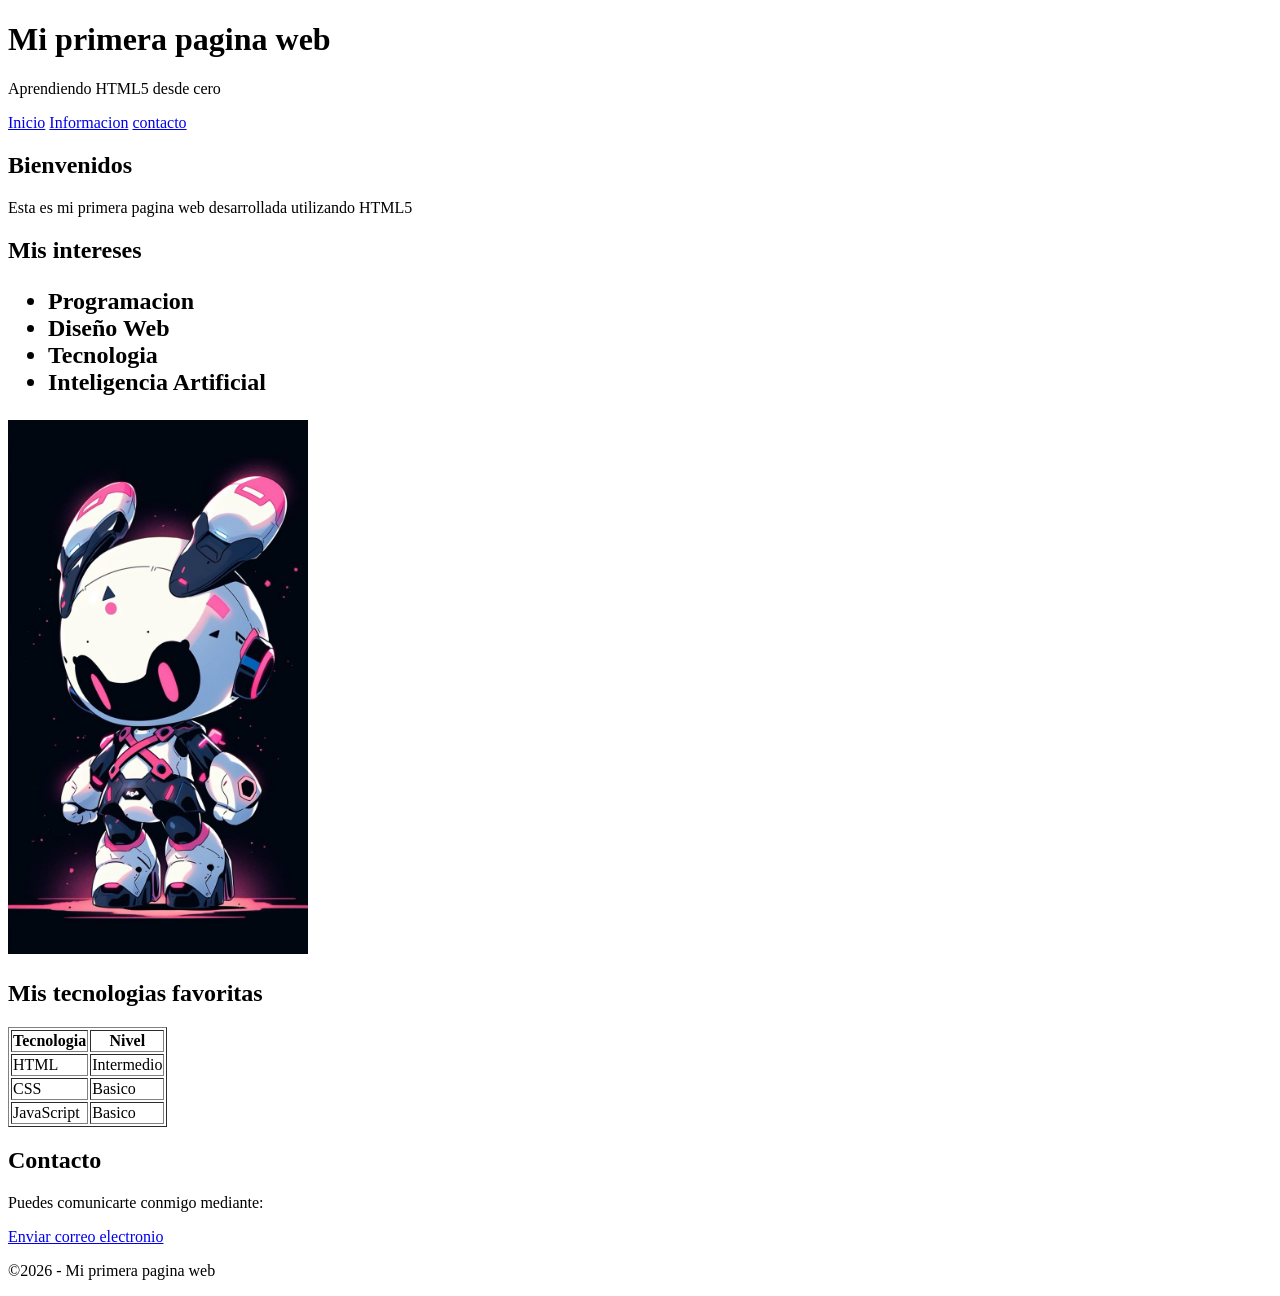
<file: index.html>
<!DOCTYPE html>
<html lang="en">
<head>
    <meta charset="UTF-8">
    <meta name="viewport" content="width=device-width, initial-scale=1.0">
    <title>Document</title>
</head>
<body>
    <header>
        <h1>Mi primera pagina web</h1>
        <p>Aprendiendo HTML5 desde cero</p>
    </header>
    <nav>
        <a href="#inicio">Inicio</a>
        <a href="#informacion">Informacion</a>
        <a href="#contacto">contacto</a>
    </nav>
    <main>
<section id="incio">
    <h2>Bienvenidos</h2>
    <p>
        Esta es mi primera pagina web desarrollada utilizando HTML5
    </p>
</section>
<section id="Informacion">
<h2> Mis intereses
<ul>
    <li>Programacion</li>
    <li>Diseño Web</li>
    <li>Tecnologia</li>
    <li>Inteligencia Artificial</li>
</ul>
<img src="Imagenes/tecnologia.jpg"
alt="Imagen relacionada con la tecnologia"
width="300">
</h2>
</section>
<h2> Mis tecnologias favoritas</h2>
<table border="1">
    <tr>
        <th>Tecnologia</th>
        <th>Nivel</th>
    </tr>
    <tr>
        <td>HTML</td>
        <td>Intermedio</td>
    </tr>
    <tr>
        <td>CSS</td>
        <td>Basico</td>
    </tr>
    <tr>
        <td>JavaScript</td>
        <td>Basico</td>
    </tr>
</table>
<section id=Contacto>
    <h2>Contacto</h2>
    <p>
        Puedes comunicarte conmigo mediante:
    </p>
<p>
    <a href="mailto:correo@ejemplo.com">
        Enviar correo electronio
    </a>
</p>
</section>
    </main>
<footer>
    <p> ©2026 - Mi primera pagina web</p>
</footer>
</body>
</html>
</file>
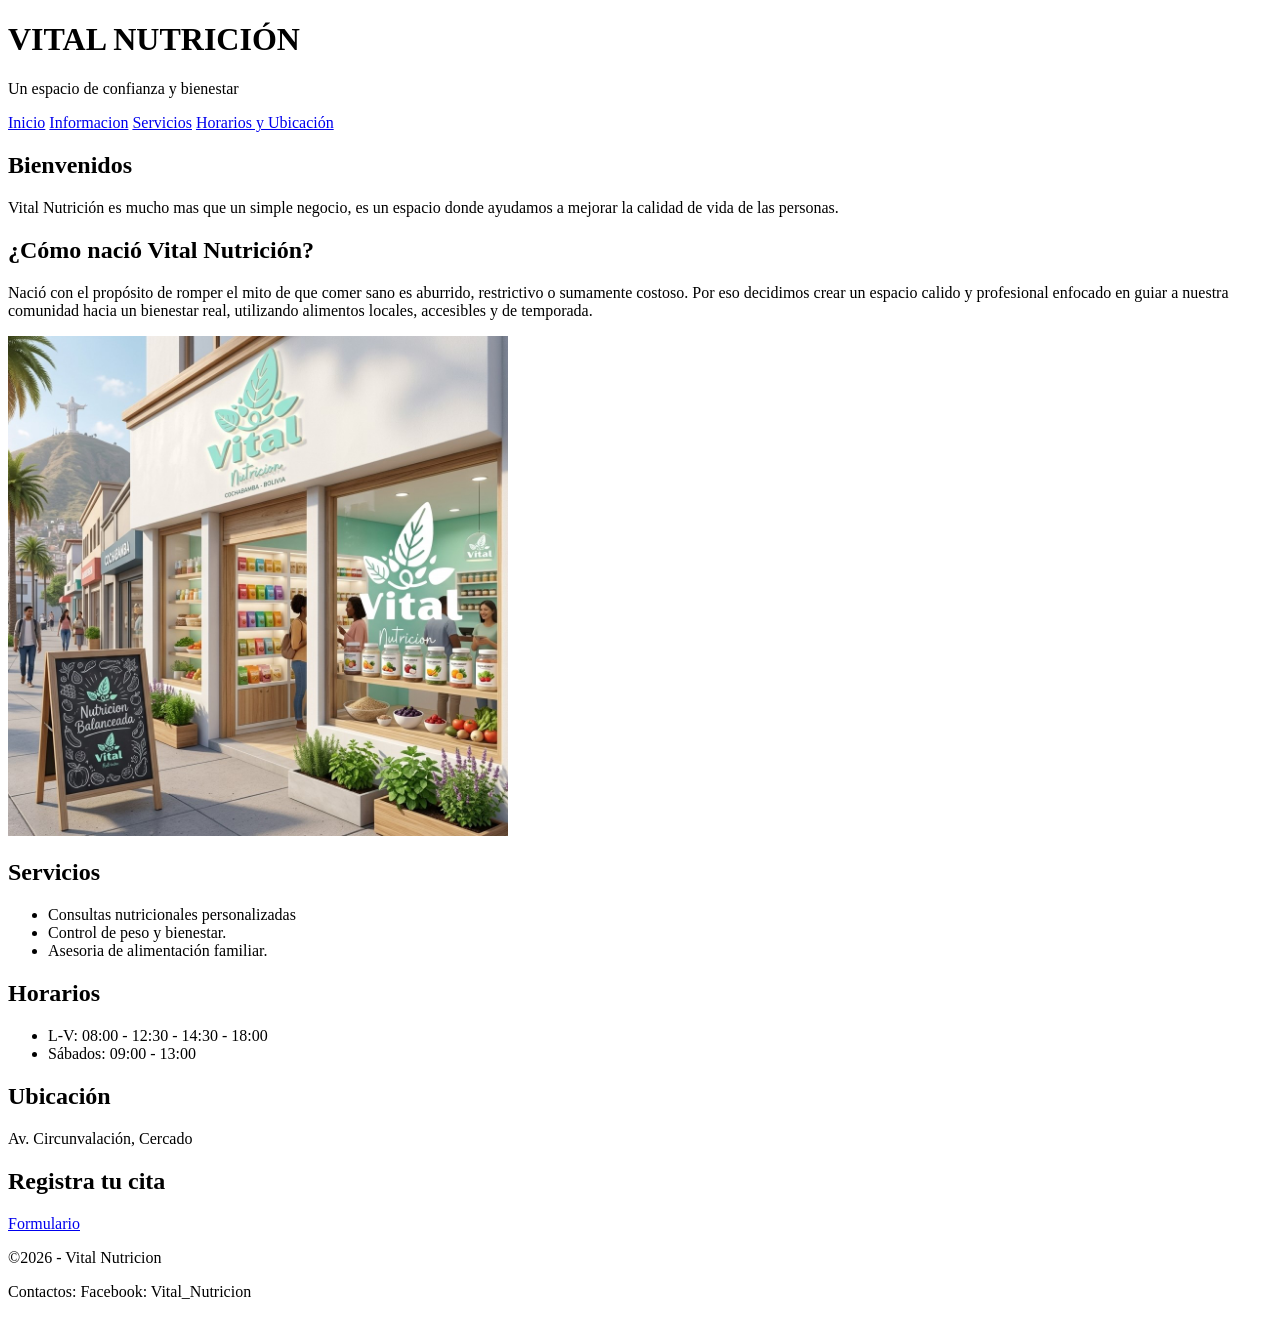
<file: index (2).html>
<!DOCTYPE html>
<html lang="en">
<head>
    <meta charset="UTF-8">
    <meta name="viewport" content="width=device-width, initial-scale=1.0">
    <title>VITAL NUTRICION</title>
</head>
<body>
    <header>
        <h1>VITAL NUTRICIÓN<Noscript></Noscript></h1>
        <p>Un espacio de confianza y bienestar 
        </p>
    </header>
    <nav>
        <a href="#inicio">Inicio</a>
        <a href="#informacion">Informacion</a>
        <a href="#Servicios">Servicios</a>
        <a href="#Horarios y Ubicación">Horarios y Ubicación</a>
    </nav>

    <main>
<section id="incio">
    <h2>Bienvenidos</h2>
    <p>
       Vital Nutrición es mucho mas que un simple negocio, es un espacio
    donde ayudamos a mejorar la calidad de vida de las personas.
    </p>
</section>
<section id="Informacion">
<h2> ¿Cómo nació Vital Nutrición? </h2>
    <p>Nació con el propósito de romper el mito de que 
        comer sano es aburrido, restrictivo o sumamente costoso.
        Por eso decidimos crear un espacio calido y profesional
        enfocado en guiar a nuestra comunidad hacia un bienestar
        real, utilizando alimentos locales, accesibles y de temporada.
    </p>

<img src="Imagenes/VITAL.jpg"
alt="Imagen relacionada con la tecnologia"
width="500">
<section id="Servicios">
    <h2>Servicios</h2>
    <ul>
    <li>Consultas nutricionales personalizadas</li>
    <li>Control de peso y bienestar.</li>
    <li>Asesoria de alimentación familiar.</li>
</ul>
</section>
<section id= "Horarios y Ubicación" >
    <h2> Horarios</h2>
    <ul>
    <li>L-V: 08:00 - 12:30 - 14:30 - 18:00</li>
    <li>Sábados: 09:00 - 13:00</li>
    
</ul>
<h2> Ubicación</h2>
<p>Av. Circunvalación, Cercado</p>
    </section>
    <section>
        <h2>Registra tu cita</h2>
        <a href="#Formulario">Formulario</a>

    </section>

    </main>
<footer>
    <p> ©2026 - Vital Nutricion</p>
    <p> Contactos: Facebook: Vital_Nutricion</p>
</footer>
</body>
</html>
</file>
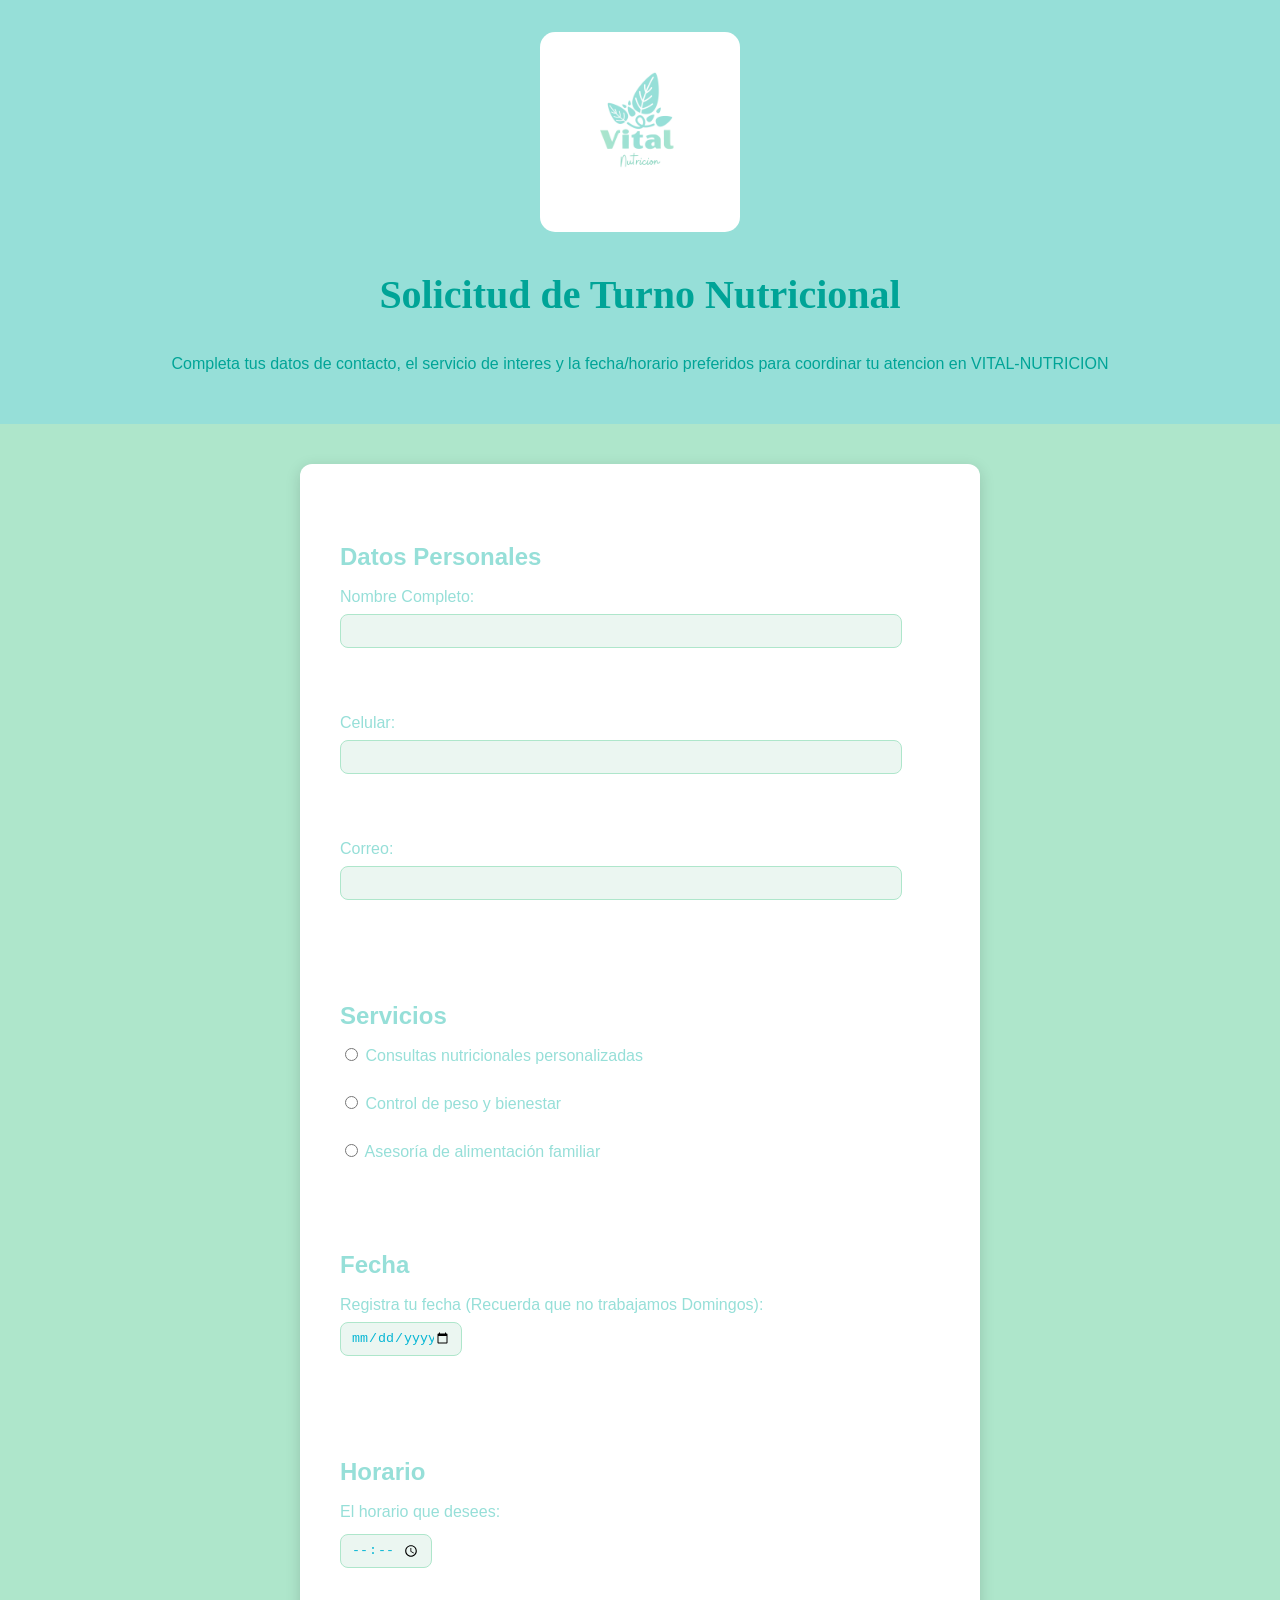
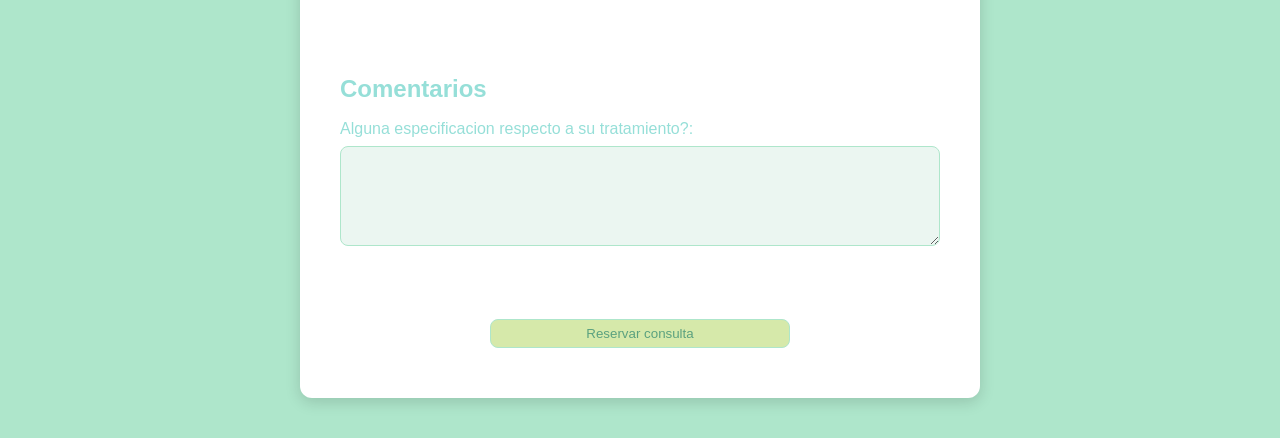
<file: index (3).html>
<!DOCTYPE html>
<html lang="en">
<head>
    <meta charset="UTF-8">
    <meta name="viewport" content="width=device-width, initial-scale=1.0">
    <title>VITAL-NUTRICION</title>
    <link rel="stylesheet" href="style.css">
</head>

<body>
    <header>
    <img src="Imagenes/logo_vital.png" alt="logo de la marca Vital"width="200">
    <h1> Solicitud de Turno Nutricional</h1>
    <p>Completa tus datos de contacto, el servicio de interes y la fecha/horario
        preferidos para coordinar tu atencion en VITAL-NUTRICION
    </p>
    </header>
    
    <form>
       <h2>Datos Personales</h2> 
    
        <label for="nombre">Nombre Completo:</label>
        <input type="text" id="nombre" name="nombre" required>

        <br><br>
        
        <label for="Celular">Celular:</label>
        <input type="text" id="Celular" name="Celular" required>

        <br><br>

        <label for="correo">Correo:</label>
        <input type="email" id="correo" name="correo" required>

        <br><br>

        <h2>Servicios</h2>
        <div class="opcion-servicio">
        <input type="radio" id="nutricion" name="servicios" value="nutricion" required>
        <label for="nutricion">Consultas nutricionales personalizadas</label>
        </div>
        <br>
        <div class="opcion-servicio">
        <input type="radio" id="peso" name="servicios" value="peso" required>
        <label for="peso">Control de peso y bienestar</label>
        </div>
        <br>
        <div class="opcion-servicio">
        <input type="radio" id="familia" name="servicios" value="familia" required>
        <label for="familia">Asesoría de alimentación familiar</label>
        </div>

        <br><br>

        <h2>Fecha</h2>
        <label for="Fecha">Registra tu fecha (Recuerda que no trabajamos Domingos):</label>
        <input type="date" id="Fecha" name="Fecha" required>

        <br><br>

        <h2>Horario</h2>
        <label for="Horario">El horario que desees:</label>
        <input type="time" id="time" name="time" required>
 
        <br><br>
        <h2>Comentarios</h2>
        <label for="Comentario">Alguna especificacion respecto a su tratamiento?:</label>
        <textarea id="comentario" name="comentario" rows="2"></textarea>
        <br><br>
        <button type="submit">Reservar consulta</button>
    </form>
    <script src="script.js"></script>
</body>
</html>
</file>
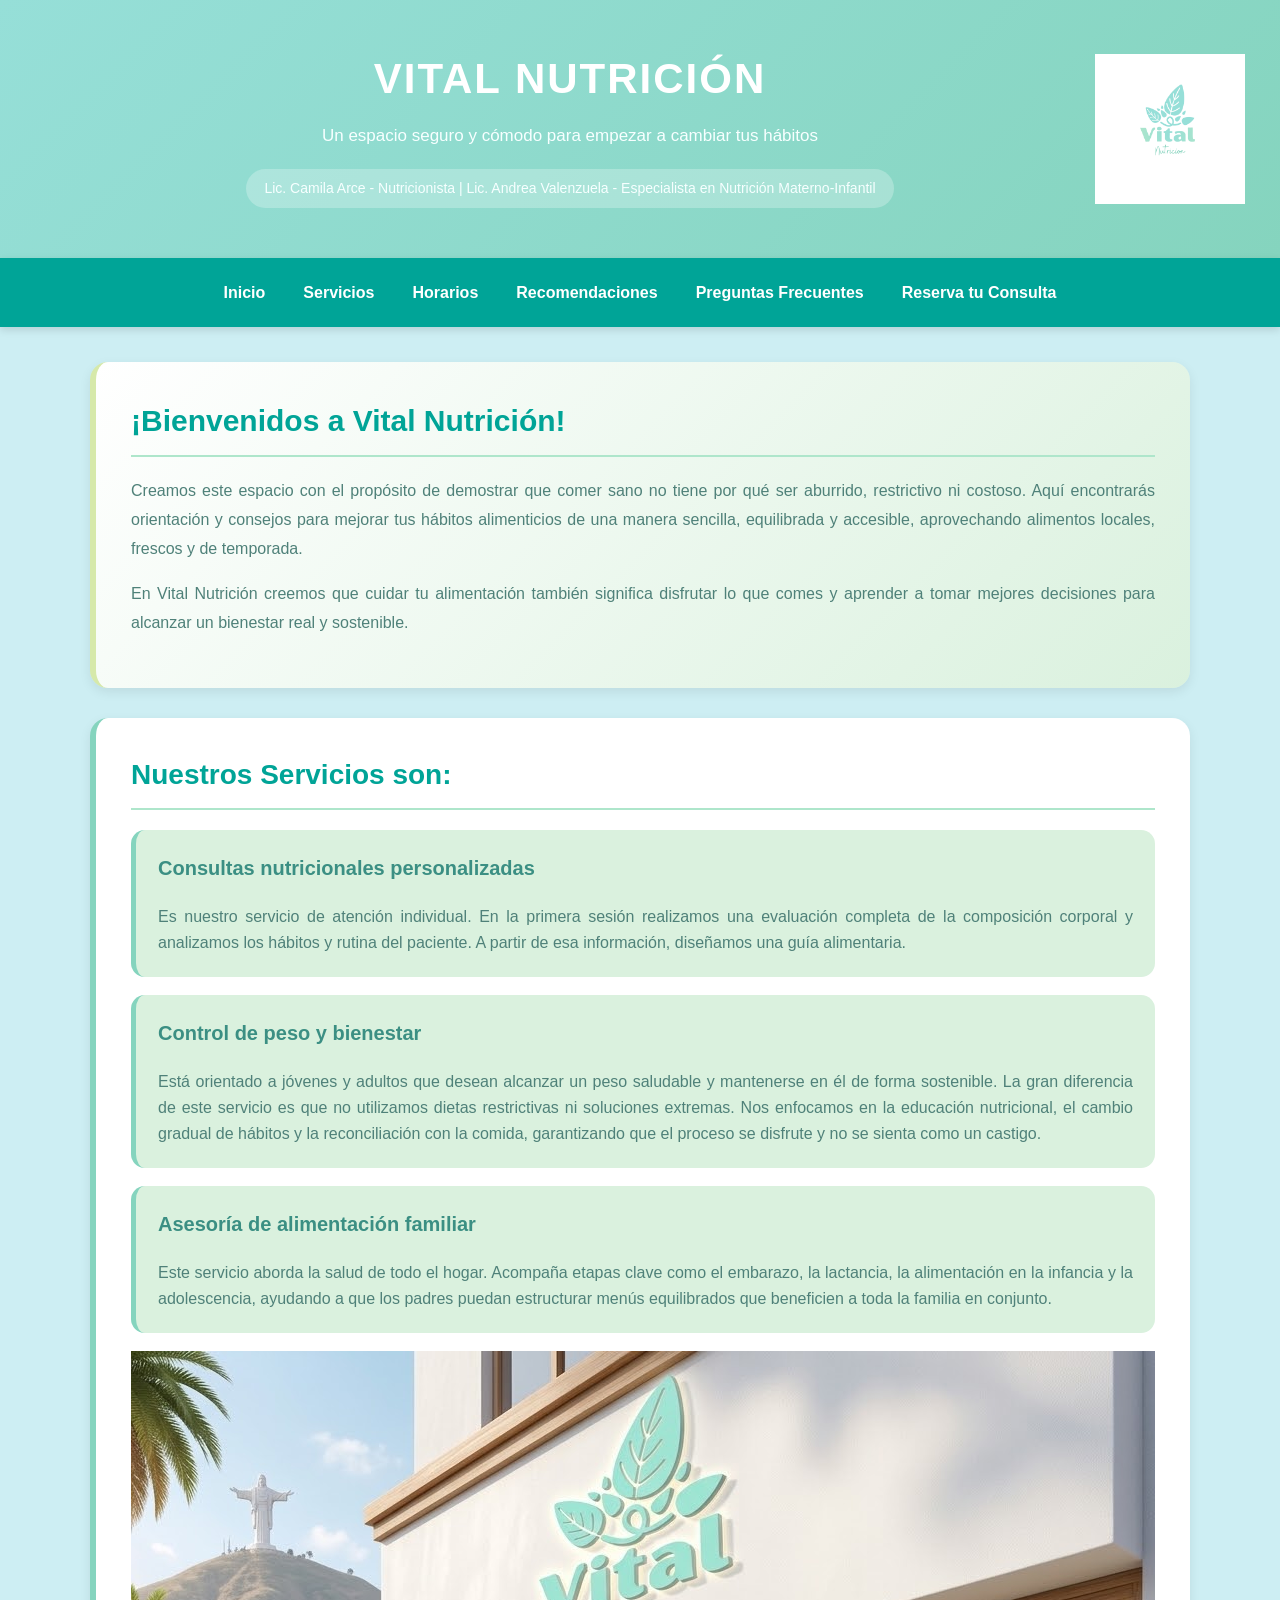
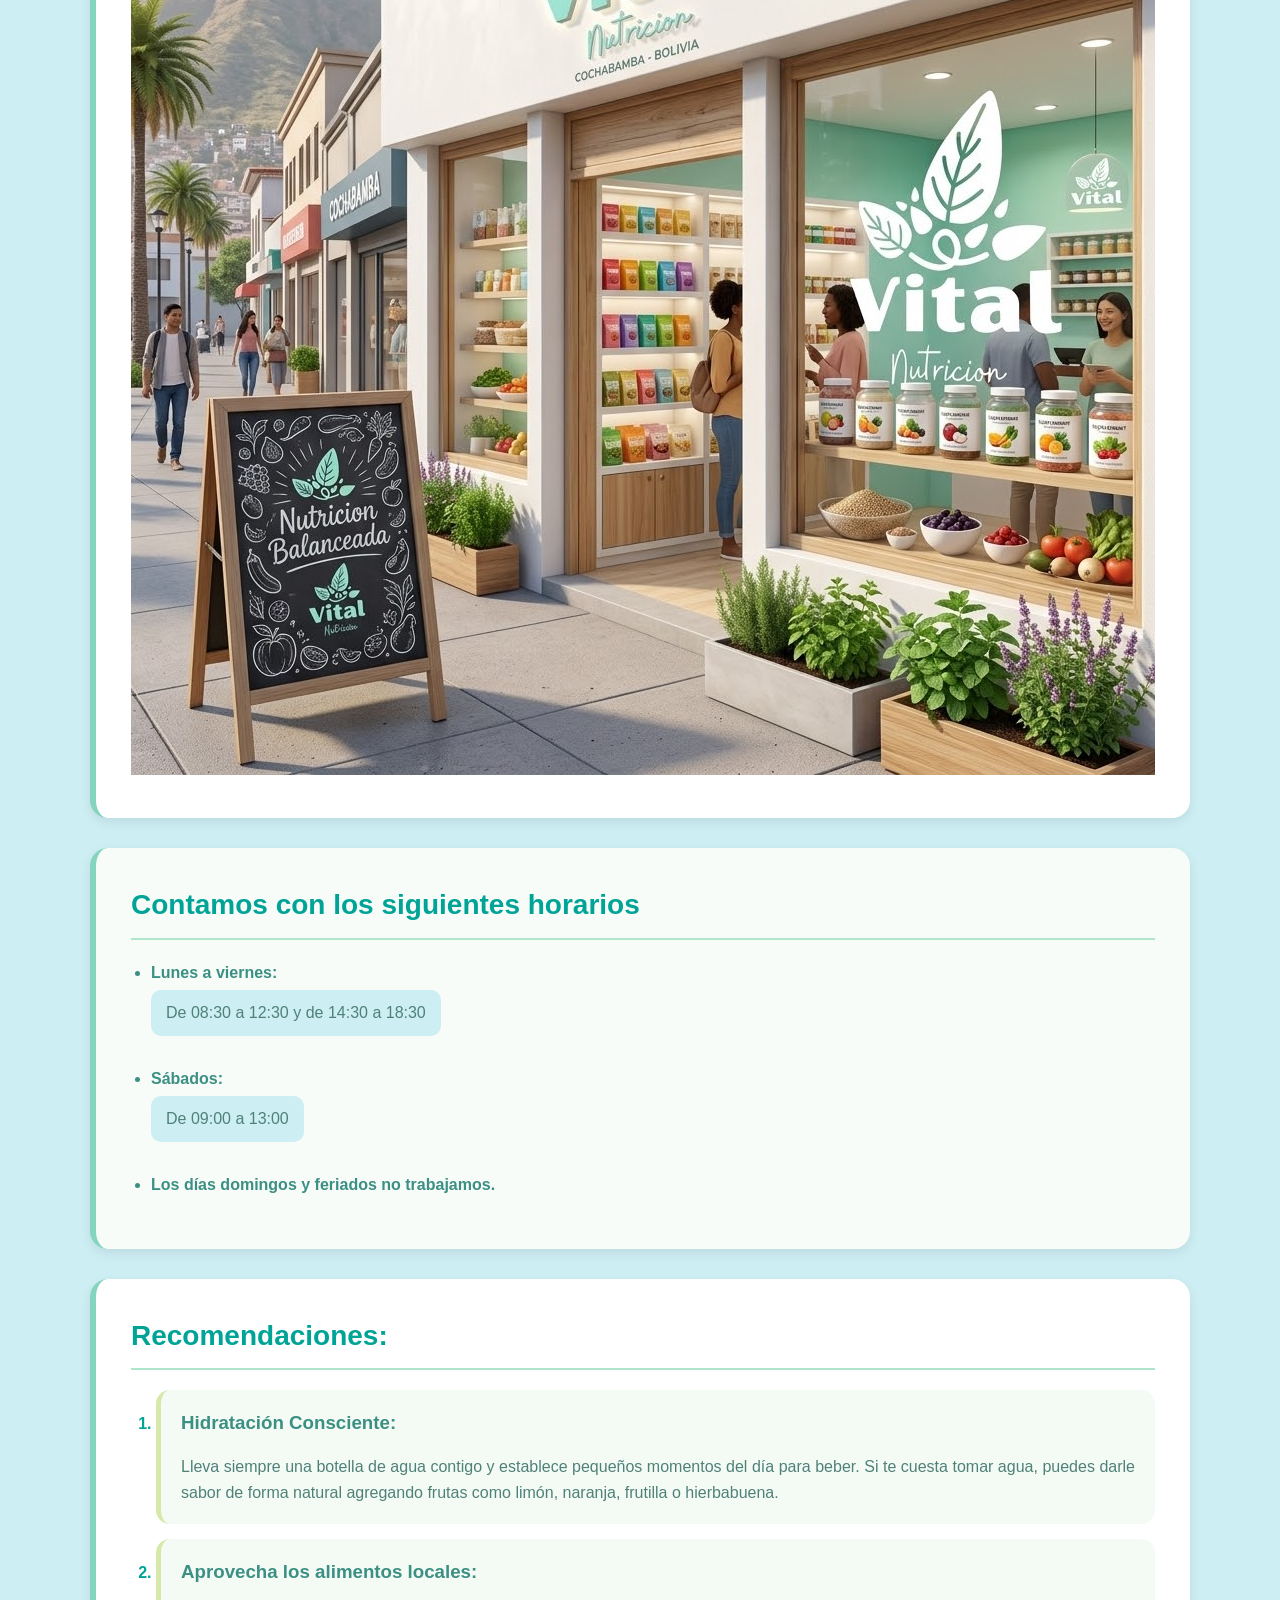
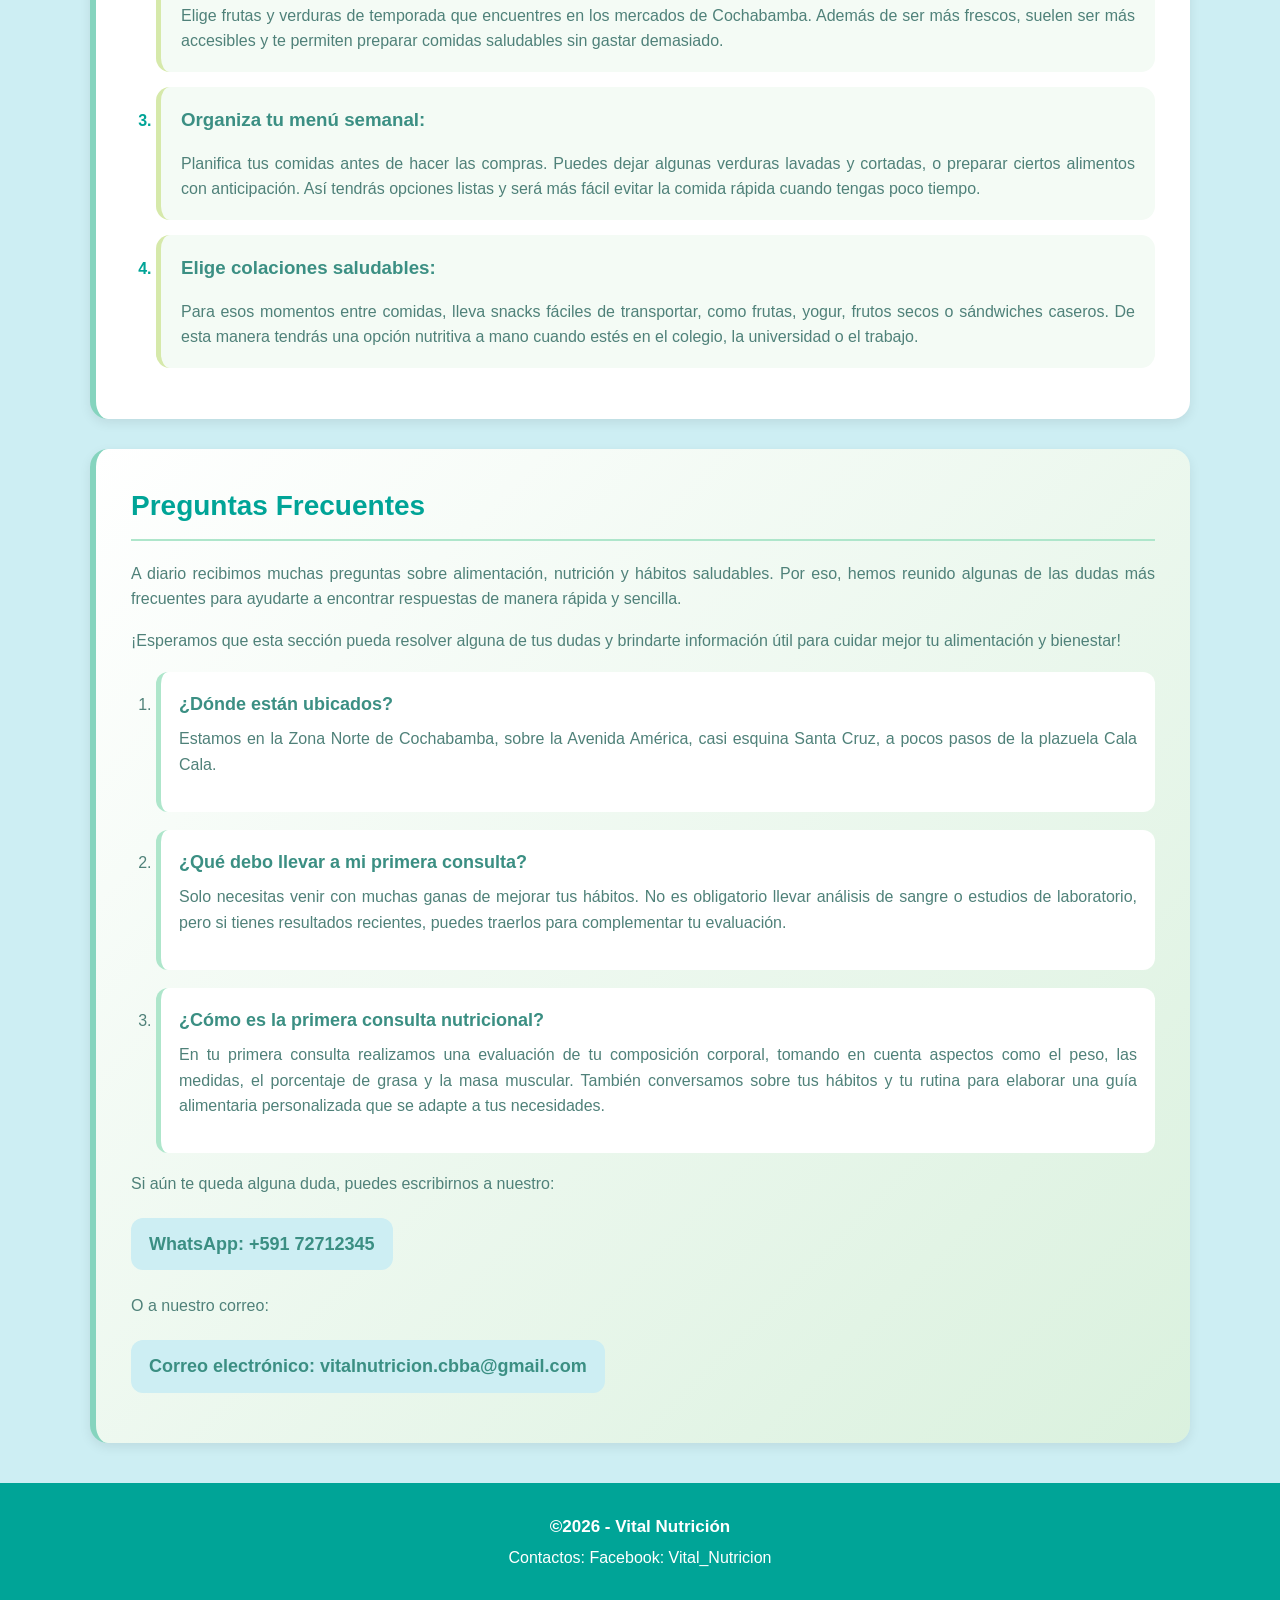
<file: pagindex.html>
<!DOCTYPE html>
<html lang="es">
<head>
    <meta charset="UTF-8">
    <meta name="viewport" content="width=device-width, initial-scale=1.0">
    <title>VITAL NUTRICIÓN</title>
     <link rel="icon" type="image/png" href="Imagenes/logo_vitaal.png">
    <link rel="stylesheet" href="styles.css">
</head>

<body>

    <header>
        <h1>VITAL NUTRICIÓN</h1>
        <p>Un espacio seguro y cómodo para empezar a cambiar tus hábitos</p>
        <p>Lic. Camila Arce - Nutricionista | Lic. Andrea Valenzuela - Especialista en Nutrición Materno-Infantil</p>
        <img src="Imagenes/logo_vital.png" alt="logo_vital" width="150">
    </header>

    <nav>
        <a href="#Inicio">Inicio</a>
        <a href="#Servicios">Servicios</a>
        <a href="#Horarios">Horarios</a>
        <a href="#Recomendaciones">Recomendaciones</a>
        <a href="#Preguntas-Frecuentes">Preguntas Frecuentes</a>
        <a href="index (3).html">Reserva tu Consulta</a>
    </nav>

    <main>

        <section id="Inicio">
            <h2>¡Bienvenidos a Vital Nutrición!</h2>

            <p>
                Creamos este espacio con el propósito de demostrar que comer sano
                no tiene por qué ser aburrido, restrictivo ni costoso.
                Aquí encontrarás orientación y consejos para mejorar tus hábitos
                alimenticios de una manera sencilla, equilibrada y accesible,
                aprovechando alimentos locales, frescos y de temporada.
            </p>

            <p>
                En Vital Nutrición creemos que cuidar tu alimentación también
                significa disfrutar lo que comes y aprender a tomar mejores
                decisiones para alcanzar un bienestar real y sostenible.
            </p>
        </section>

        <section id="Servicios">
            <h2>Nuestros Servicios son:</h2>

            <ul>
                <li>
                    <h3>Consultas nutricionales personalizadas</h3>
                    <p>
                        Es nuestro servicio de atención individual. En la primera sesión
                        realizamos una evaluación completa de la composición corporal y
                        analizamos los hábitos y rutina del paciente. A partir de esa
                        información, diseñamos una guía alimentaria.
                    </p>
                </li>

                <li>
                    <h3>Control de peso y bienestar</h3>
                    <p>
                        Está orientado a jóvenes y adultos que desean alcanzar un peso
                        saludable y mantenerse en él de forma sostenible. La gran
                        diferencia de este servicio es que no utilizamos dietas
                        restrictivas ni soluciones extremas. Nos enfocamos en la
                        educación nutricional, el cambio gradual de hábitos y la
                        reconciliación con la comida, garantizando que el proceso
                        se disfrute y no se sienta como un castigo.
                    </p>
                </li>

                <li>
                    <h3>Asesoría de alimentación familiar</h3>
                    <p>
                        Este servicio aborda la salud de todo el hogar. Acompaña etapas
                        clave como el embarazo, la lactancia, la alimentación en la
                        infancia y la adolescencia, ayudando a que los padres puedan
                        estructurar menús equilibrados que beneficien a toda la familia
                        en conjunto.
                    </p>
                </li>
            </ul>

            <div class="imagen-ancho-completo">
                <img src="Imagenes/Vitallugar.jpg" alt="Instalaciones de Vital Nutrición">
            </div>
        </section>

        </section>

        <section id="Horarios">
            <h2>Contamos con los siguientes horarios</h2>

            <ul>
                <li>Lunes a viernes:</li>
                <p>De 08:30 a 12:30 y de 14:30 a 18:30</p>

                <li>Sábados:</li>
                <p>De 09:00 a 13:00</p>

                <li>Los días domingos y feriados no trabajamos.</li>
            </ul>
        </section>

        <section id="Recomendaciones">
            <h2>Recomendaciones:</h2>

            <ol>
                <li>
                    <h3>Hidratación Consciente:</h3>
                    <p>
                        Lleva siempre una botella de agua contigo y establece pequeños
                        momentos del día para beber. Si te cuesta tomar agua, puedes
                        darle sabor de forma natural agregando frutas como limón,
                        naranja, frutilla o hierbabuena.
                    </p>
                </li>

                <li>
                    <h3>Aprovecha los alimentos locales:</h3>
                    <p>
                        Elige frutas y verduras de temporada que encuentres en los
                        mercados de Cochabamba. Además de ser más frescos, suelen
                        ser más accesibles y te permiten preparar comidas saludables
                        sin gastar demasiado.
                    </p>
                </li>

                <li>
                    <h3>Organiza tu menú semanal:</h3>
                    <p>
                        Planifica tus comidas antes de hacer las compras. Puedes dejar
                        algunas verduras lavadas y cortadas, o preparar ciertos
                        alimentos con anticipación. Así tendrás opciones listas y será
                        más fácil evitar la comida rápida cuando tengas poco tiempo.
                    </p>
                </li>

                <li>
                    <h3>Elige colaciones saludables:</h3>
                    <p>
                        Para esos momentos entre comidas, lleva snacks fáciles de
                        transportar, como frutas, yogur, frutos secos o sándwiches
                        caseros. De esta manera tendrás una opción nutritiva a mano
                        cuando estés en el colegio, la universidad o el trabajo.
                    </p>
                </li>
            </ol>
        </section>

        <section id="Preguntas-Frecuentes">
            <h2>Preguntas Frecuentes</h2>

            <p>
                A diario recibimos muchas preguntas sobre alimentación, nutrición
                y hábitos saludables. Por eso, hemos reunido algunas de las dudas
                más frecuentes para ayudarte a encontrar respuestas de manera
                rápida y sencilla.
            </p>

            <p>
                ¡Esperamos que esta sección pueda resolver alguna de tus dudas
                y brindarte información útil para cuidar mejor tu alimentación
                y bienestar!
            </p>

            <ol>
                <li>
                    <h4>¿Dónde están ubicados?</h4>
                    <p>
                        Estamos en la Zona Norte de Cochabamba, sobre la Avenida
                        América, casi esquina Santa Cruz, a pocos pasos de la
                        plazuela Cala Cala.
                    </p>
                </li>

                <li>
                    <h4>¿Qué debo llevar a mi primera consulta?</h4>
                    <p>
                        Solo necesitas venir con muchas ganas de mejorar tus hábitos.
                        No es obligatorio llevar análisis de sangre o estudios de
                        laboratorio, pero si tienes resultados recientes, puedes
                        traerlos para complementar tu evaluación.
                    </p>
                </li>

                <li>
                    <h4>¿Cómo es la primera consulta nutricional?</h4>
                    <p>
                        En tu primera consulta realizamos una evaluación de tu
                        composición corporal, tomando en cuenta aspectos como el
                        peso, las medidas, el porcentaje de grasa y la masa muscular.
                        También conversamos sobre tus hábitos y tu rutina para
                        elaborar una guía alimentaria personalizada que se adapte
                        a tus necesidades.
                    </p>
                </li>
            </ol>

            <p>Si aún te queda alguna duda, puedes escribirnos a nuestro:</p>

            <h4>WhatsApp: +591 72712345</h4>

            <p>O a nuestro correo:</p>

            <h4>Correo electrónico: vitalnutricion.cbba@gmail.com</h4>
        </section>

    </main>

    <footer>
        <p>©2026 - Vital Nutrición</p>
        <p>Contactos: Facebook: Vital_Nutricion</p>
    </footer>

</body>
</html>
</file>
<file: style.css>
body {
    font-family: sans-serif;
    margin: 0;
    padding: 40px, 0;
    background-color: #aee6cb;
    color: #96dfd8;
    line-height: 1.5;
    text-align: left;
   
}

/* --- ENCABEZADO Y NAVEGACIÓN --- */
header {
    background-color: #96dfd8;
    color: #00a497;
    text-align: center;
    padding: 2rem 1rem;
}

header h1 {
    font-family: serif;
    text-align: center;
    margin: 1rem 0;
    font-size: 2.5rem;
    line-height: 80.5px;
}

form{
    width: 60%;
    max-width: 600px;
    margin: 40px auto;
    background-color: #fff;
    padding: 40px;
    border-radius: 12px;
    box-shadow: 0 4px 15px rgba(0, 0, 0, 0.15);
}

header img{
    border-radius: 15px;
}

form h2 {
    margin-top: 35px;  /* Aumenta el espacio libre antes de que empiece el título */
    margin-bottom: 10px; /* Separa el título del texto o input que le sigue */
}


form input[type="text"],form input[type="email"] {
    background-color: #ebf6f1;      /* Fondo suave para las casillas */
    color: #07b6d4;
    border: 1px solid #aee6cb;      /* Color del borde */
    border-radius: 8px;             /* Esquinas redondeadas */
    padding: 6px 10px;   /* Espacio interno dentro de la casilla */
    width: 90%;  
    height: 20px;
    display: block;
    margin: 5px 0 15px 0;
}  
 
form input[type="time"]{
    background-color: #ebf6f1;      /* Fondo suave para las casillas */
    color:#07b6d4;
    border: 1px solid #aee6cb;      /* Color del borde */
    border-radius: 8px;             /* Esquinas redondeadas */
    padding: 6px 10px;   /* Espacio interno dentro de la casilla */
    width: 70px;  
    height: 20px;
    display: block;
    margin: 10px 0 20px 0;
}  
form input[type="date"] {
    background-color: #ebf6f1;      /* Fondo suave para las casillas */
    color:#07b6d4;
    border: 1px solid #aee6cb;      /* Color del borde */
    border-radius: 8px;             /* Esquinas redondeadas */
    padding: 6px 10px;   /* Espacio interno dentro de la casilla */
    width: 100px;  
    height: 20px;
    display: block;
    margin: 5px 0 15px 0;
}

form textarea{
    background-color: #ebf6f1;      /* Fondo suave para las casillas */
    color: #00a497;
    border: 1px solid #aee6cb;      /* Color del borde */
    border-radius: 8px;             /* Esquinas redondeadas */
    padding: 6px 10px;   /* Espacio interno dentro de la casilla */
    width: 100%; 
    max-width: 100%;
    box-sizing: border-box;
    height: 100px;
    display: block;
    margin: 5px 0 15px 0;
} 
button{
    background-color:#d6e9aa;      /* Fondo suave para las casillas */
    color: #5ba17f;
    border: 1px solid #aee6cb;      /* Color del borde */
    border-radius: 8px;             /* Esquinas redondeadas */
    padding: 6px 10px;
    width: 50%;  
    max-width: 100%;
    height: 50%;
    display: block;
    margin: 10px auto;

}
button:hover{
   background-color: rgb(108, 224, 224);
   color:#1ca47d;
   border:2px solid #00a497; 
}
</file>
<file: styles.css>
body {
    margin: 0;
    padding: 0;
    font-family: Arial, Helvetica, sans-serif;
    background-color: #CDEEF3;
    color: #4F8179;
    line-height: 1.6;
}


/*ENCABEZADO */

header {
    background: linear-gradient(135deg, #96DFD8, #85D4BE);
    color: white;
    text-align: center;
    padding: 45px 180px 40px 40px;
    position: relative;
    box-shadow: 0 3px 10px rgba(0, 0, 0, 0.12);
}

header h1 {
    margin: 0;
    font-size: 42px;
    letter-spacing: 2px;
    color: white;
}

header p {
    margin: 10px auto;
    max-width: 850px;
    font-size: 17px;
    color: #F7FFFF;
}

header p:nth-of-type(2) {
    font-size: 14px;
    background-color: rgba(255, 255, 255, 0.25);
    display: inline-block;
    padding: 8px 18px;
    border-radius: 20px;
}

header img {
    width: 150px;
    height: auto;
    position: absolute;
    right: 35px;
    top: 50%;
    transform: translateY(-50%);
}


/*MENÚ DE NAVEGACIÓN */

nav {
    background-color: #00A497;
    display: flex;
    justify-content: center;
    align-items: center;
    flex-wrap: wrap;
    padding: 12px 20px;
    gap: 8px;
    box-shadow: 0 3px 8px rgba(0, 0, 0, 0.12);
    position: sticky;
    top: 0;
    z-index: 1000;
}

nav a {
    color: white;
    text-decoration: none;
    font-weight: bold;
    padding: 10px 15px;
    border-radius: 20px;
    transition: 0.3s;
}

nav a:hover {
    background-color: #D6E9AA;
    color: #00A497;
    transform: translateY(-2px);
}


/* CONTENIDO PRINCIPAL */

main {
    width: 90%;
    max-width: 1100px;
    margin: 35px auto;
}


/*SECCIONES */

section {
    background-color: white;
    margin-bottom: 30px;
    padding: 35px;
    border-radius: 18px;
    box-shadow: 0 4px 12px rgba(0, 0, 0, 0.08);
    border-left: 6px solid #85D4BE;
}

section h2 {
    color: #00A497;
    font-size: 28px;
    margin-top: 0;
    margin-bottom: 20px;
    border-bottom: 2px solid #AEE6CB;
    padding-bottom: 10px;
}

section p {
    font-size: 16px;
    color: #4F8179;
    text-align: justify;
}


/* SECCIÓN INICIO */

#Inicio {
    background: linear-gradient(
        135deg,
        #FFFFFF,
        #DAF1DE
    );
    border-left-color: #D6E9AA;
}

#Inicio h2 {
    font-size: 30px;
}

#Inicio p {
    line-height: 1.8;
}


/* SERVICIOS */

#Servicios ul {
    list-style: none;
    padding: 0;
    margin: 0;
}

#Servicios li {
    background-color: #DAF1DE;
    margin: 18px 0;
    padding: 22px;
    border-radius: 14px;
    border-left: 5px solid #85D4BE;
    transition: 0.3s;
}

#Servicios li:hover {
    transform: translateY(-3px);
    box-shadow: 0 5px 12px rgba(0, 0, 0, 0.10);
    background-color: #AEE6CB;
}

#Servicios h3 {
    color: #3B8F83;
    margin-top: 0;
    font-size: 20px;
}

#Servicios p {
    margin-bottom: 0;
}


/* HORARIOS */

#Horarios {
    background-color: #F7FCF8;
}

#Horarios ul {
    padding-left: 20px;
}

#Horarios li {
    color: #3B8F83;
    font-weight: bold;
    margin-top: 15px;
}

#Horarios p {
    background-color: #CDEEF3;
    color: #4F8179;
    padding: 10px 15px;
    border-radius: 10px;
    margin: 5px 0 15px 0;
    display: inline-block;
}


/* RECOMENDACIONES */

#Recomendaciones ol {
    padding-left: 25px;
}

#Recomendaciones li {
    background-color: #F4FBF5;
    margin: 15px 0;
    padding: 18px 20px;
    border-radius: 14px;
    border-left: 5px solid #D6E9AA;
}

#Recomendaciones li::marker {
    color: #00A497;
    font-weight: bold;
}

#Recomendaciones h3 {
    color: #3B8F83;
    margin-top: 0;
    margin-bottom: 8px;
}

#Recomendaciones p {
    margin-bottom: 0;
}


/* PREGUNTAS FRECUENTES */

#Preguntas-Frecuentes {
    background: linear-gradient(
        135deg,
        #FFFFFF,
        #DAF1DE
    );
}

#Preguntas-Frecuentes ol {
    padding-left: 25px;
}

#Preguntas-Frecuentes li {
    margin: 18px 0;
    padding: 18px;
    background-color: white;
    border-radius: 12px;
    border-left: 5px solid #AEE6CB;
}

#Preguntas-Frecuentes h4 {
    color: #3B8F83;
    font-size: 18px;
    margin: 0 0 8px 0;
}

#Preguntas-Frecuentes p {
    margin-top: 8px;
}


/* DATOS DE CONTACTO */

#Preguntas-Frecuentes > h4 {
    background-color: #CDEEF3;
    padding: 12px 18px;
    border-radius: 12px;
    display: inline-block;
    color: #3B8F83;
    margin: 5px 0 15px 0;
}


/* PIE DE PÁGINA */

footer {
    background-color: #00A497;
    color: white;
    text-align: center;
    padding: 25px 15px;
    margin-top: 40px;
}

footer p {
    margin: 5px 0;
    color: white;
}

footer p:first-child {
    font-weight: bold;
    font-size: 17px;
}


/* DISEÑO RESPONSIVO */

@media (max-width: 768px) {

    header {
        padding: 35px 25px;
    }

    header h1 {
        font-size: 32px;
    }

    header p {
        font-size: 15px;
    }

    header img {
        position: static;
        transform: none;
        margin-top: 15px;
    }

    nav {
        position: static;
        gap: 5px;
    }

    nav a {
        font-size: 14px;
        padding: 8px 10px;
    }

    main {
        width: 94%;
        margin: 20px auto;
    }

    section {
        padding: 25px 20px;
    }

    section h2 {
        font-size: 24px;
    }

    section p {
        text-align: left;
    }
}
</file>
